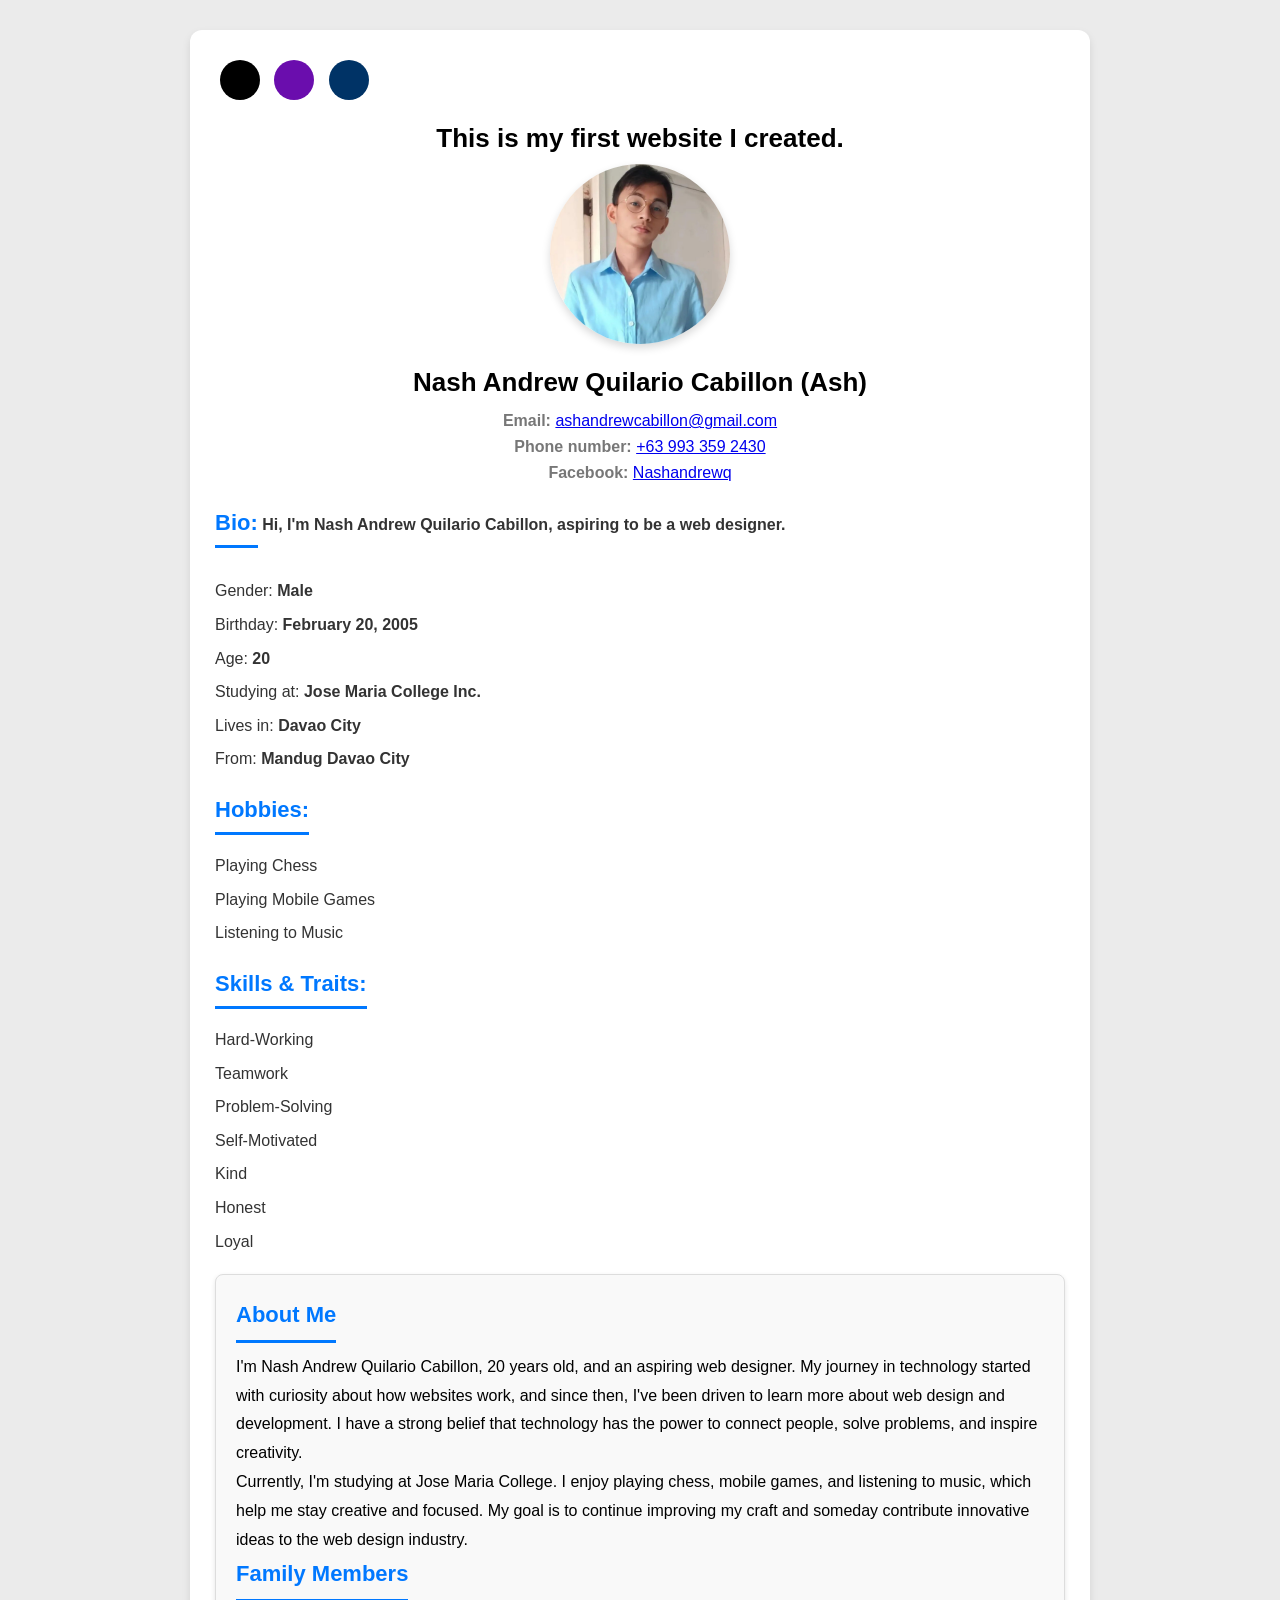
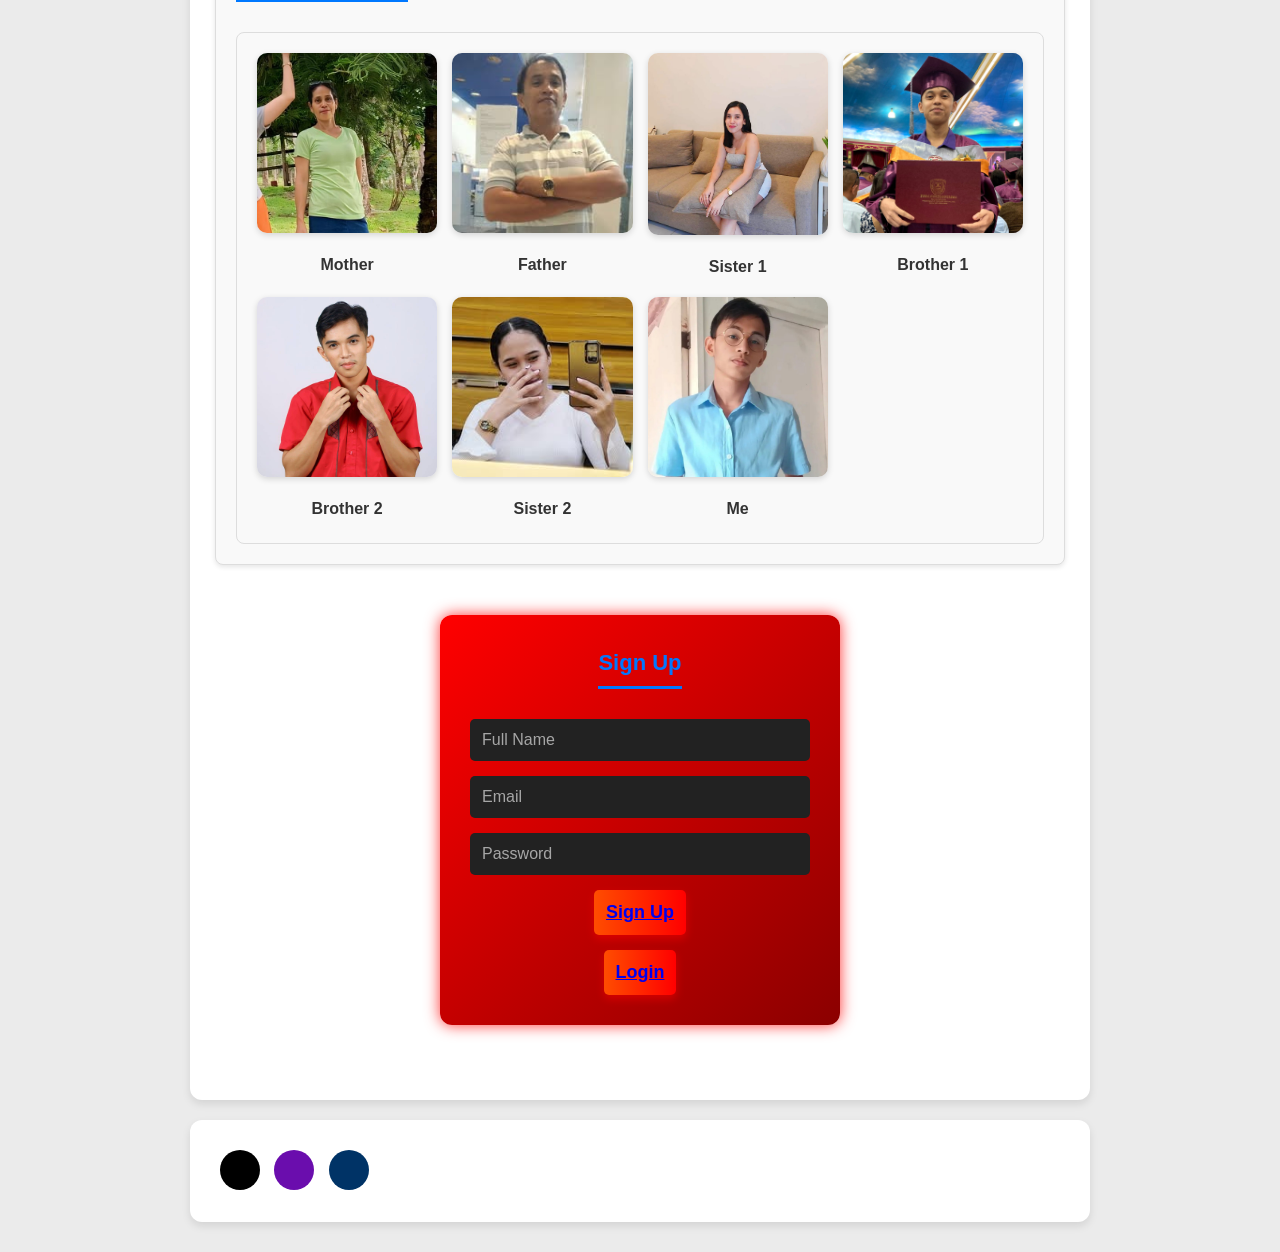
<file: index.html>
<!DOCTYPE html>
<html lang="en">
<head>
    <meta charset="UTF-8">
    <meta name="viewport" content="width=device-width, initial-scale=1.0">
    <title>My First Website</title>
    <link rel="stylesheet" href="styles.css">
</head>
<body>
    <div class="container">
        <div class="theme-toggle">
            <button data-theme="dark" class="dark-btn"></button>
            <button data-theme="purple" class="purple-btn"></button>
            <button data-theme="blue" class="blue-btn"></button>
            <button data-theme="white" class="white-btn"></button>
        </div>

        <div class="header">
            <h1><strong>This is my first website I created.</strong></h1>
            <img src="profile.jpg" alt="Profile Picture">
            <h1>Nash Andrew Quilario Cabillon (Ash)</h1>
            <p><strong>Email:</strong> <a href="ashandrewcabillon@gmail.com" target="_blank">ashandrewcabillon@gmail.com</a></p>
            <p><strong>Phone number:</strong> <a href="+63 993 359 2430" target="_blank">+63 993 359 2430</a></p>
            <p><strong>Facebook:</strong> <a href="https://www.facebook.com/Nashandrewq" target="_blank">Nashandrewq</a></p>
        </div>

        <div class="section">
            <h2>Bio:</h2>
            <b>Hi, I'm Nash Andrew Quilario Cabillon, aspiring to be a web designer.</b>
        </div>

        <div class="section info">
            <ul>
                <li>Gender: <strong>Male</strong></li>
                <li>Birthday: <strong>February 20, 2005</strong></li>
                <li>Age: <strong>20</strong></li>
                <li>Studying at: <strong>Jose Maria College Inc.</strong></li>
                <li>Lives in: <strong>Davao City</strong></li>
                <li>From: <strong>Mandug Davao City</strong></li>
            </ul>
        </div>

        <div class="section hobbies">
            <h2>Hobbies:</h2>
            <ul>
                <li>Playing Chess</li>
                <li>Playing Mobile Games</li>
                <li>Listening to Music</li>
            </ul>
        </div>

        <div class="section skills">
            <h2>Skills & Traits:</h2>
            <ul>
                <li>Hard-Working</li>
                <li>Teamwork</li>
                <li>Problem-Solving</li>
                <li>Self-Motivated</li>
                <li>Kind</li>
                <li>Honest</li>
                <li>Loyal</li>
            </ul>
        </div>

        <div class="section about-me">
            <h2>About Me</h2>
            <p style="color: #000000;">
                I'm Nash Andrew Quilario Cabillon, 20 years old, and an aspiring web designer.  
                My journey in technology started with curiosity about how websites work, and since then, I've been driven to learn more about web design and development. 
                I have a strong belief that technology has the power to connect people, solve problems, and inspire creativity. 
            </p>
            <p style="color: #000000;">
                Currently, I'm studying at Jose Maria College. I enjoy playing chess, mobile games, and listening to music, which help me stay creative and focused.  
                My goal is to continue improving my craft and someday contribute innovative ideas to the web design industry.
            </p>

            <h2>Family Members</h2>
            <div class="family-photos">
                <div class="family-member">
                    <img src="mother.jpg" alt="Mother">
                    <h3>Mother</h3>
                </div>
                <div class="family-member">
                    <img src="father.jpg" alt="Father">
                    <h3>Father</h3>
                </div>
                <div class="family-member">
                    <img src="sister1.jpg" alt="Sister 1">
                    <h3>Sister 1</h3>
                </div>
                <div class="family-member">
                    <img src="bro1.jpg" alt="Brother 1">
                    <h3>Brother 1</h3>
                </div>
                <div class="family-member">
                    <img src="bro2.jpg" alt="Brother 2">
                    <h3>Brother 2</h3>
                </div>
                <div class="family-member">
                    <img src="sister2.jpg" alt="Sister 2">
                    <h3>Sister 2</h3>
                </div>
                <div class="family-member">
                    <img src="profile.jpg" alt="Nash Andrew">
                    <h3>Me</h3>
                </div>
            </div>
        </div>

        <!-- Sign Up Form -->
        <div class="auth-container" id="signup-box">
            <h2>Sign Up</h2>
            <form class="auth-form">
                <input type="text" placeholder="Full Name">
                <input type="email" placeholder="Email">
                <input type="password" placeholder="Password">
                <button type="submit" class="btn" ><a href="Login.html">Sign Up</a></button>
                <!-- Link to the login page -->
                <button type="submit" class="btn"><a href="login.html">Login</a></button>
            </form>
        </div>

        <!-- Login Form (Hidden by Default) -->
        <div class="auth-container" id="login-box" style="display: none;">
            <h2>Login</h2>
            <form class="auth-form">
                <input type="text" placeholder="Email">
                <input type="password" placeholder="Password">
            </form>
            <div class="auth-footer">
                <p>Don't have an account? <a href="signup.html" class="signup-btn">Sign Up</a></p>
                <p><a href="forgotpass.html">Forgot Password?</a></p>
            </div>
        </div>
    </div>

        <div class="container">
            <div class="theme-toggle">
                <button data-theme="dark" class="dark-btn"></button>
                <button data-theme="purple" class="purple-btn"></button>
                <button data-theme="blue" class="blue-btn"></button>
                <button data-theme="white" class="white-btn"></button>
                
            </div>
    </div>
</div>
    <script src="script.js"></script>
</body>
</html>
</file>
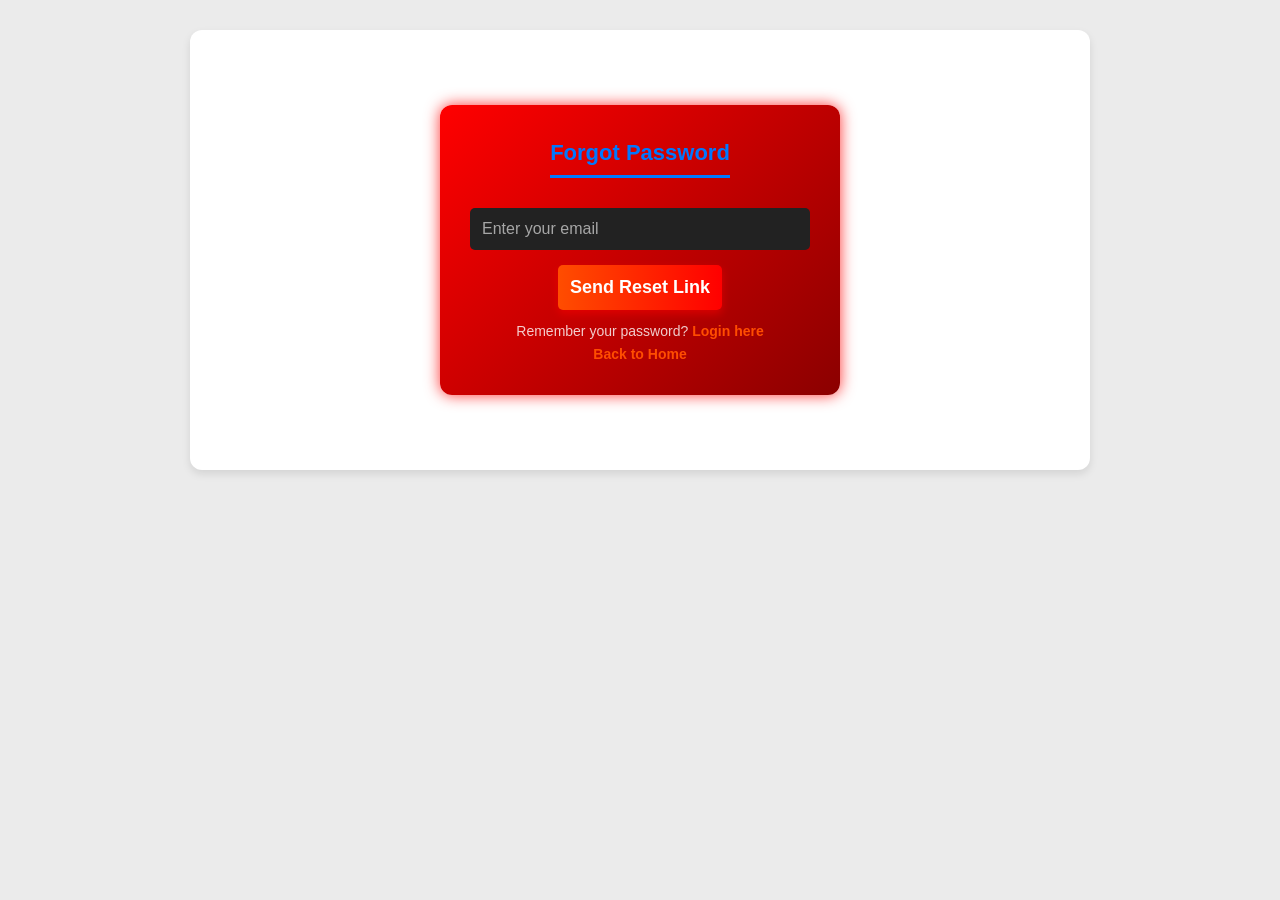
<file: forgotpass.html>
<!DOCTYPE html>
<html lang="en">
<head>
    <meta charset="UTF-8">
    <meta name="viewport" content="width=device-width, initial-scale=1.0">
    <title>Forgot Password</title>
    <link rel="stylesheet" href="styles.css">
</head>
<body>
    <div class="container">
        <div class="auth-container">
            <h2>Forgot Password</h2>
            <form class="auth-form" action="/reset-password" method="POST">
                <input type="email" name="email" placeholder="Enter your email" required>
                <button type="submit">Send Reset Link</button>
            </form>
            <div class="auth-footer">
                <p>Remember your password? <a href="login.html">Login here</a></p>
                <a href="index.html">Back to Home</a>
            </div>
        </div>
    </div>
</body>
</html>
</file>
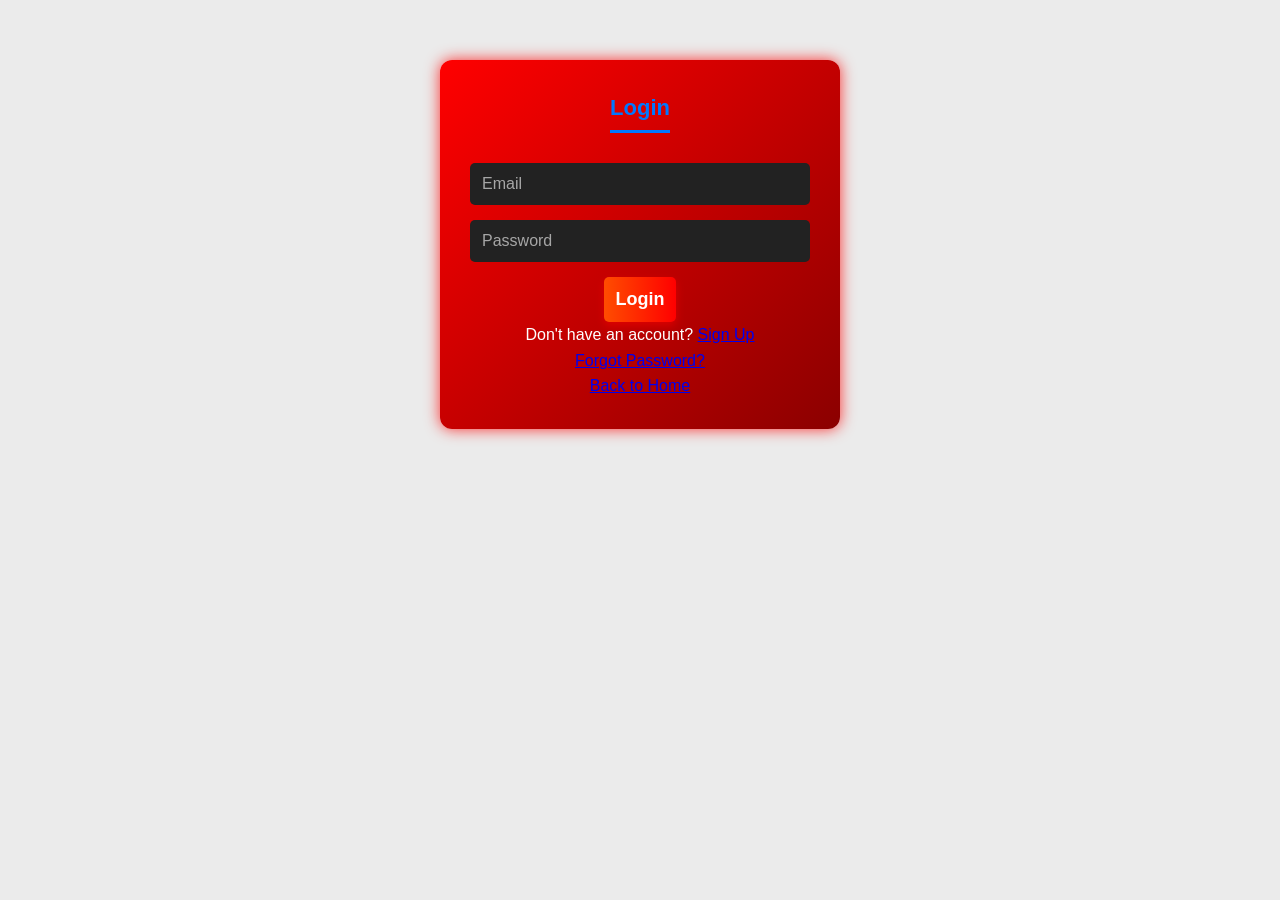
<file: Login.html>
<!-- login.html -->
<!DOCTYPE html>
<html lang="en">
<head>
    <meta charset="UTF-8">
    <meta name="viewport" content="width=device-width, initial-scale=1.0">
    <title>Login - My Website</title>
    <link rel="stylesheet" href="styles.css">
</head>
<body>
    <div class="auth-container">
        <h2>Login</h2>
        <form class="auth-form">
            <input type="text" placeholder="Email" required>
            <input type="password" placeholder="Password" required>
            <button type="submit" class="btn">Login</button>
        </form>
        <p>Don't have an account? <a href="signup.html" class="signup-link">Sign Up</a></p>
        <p><a href="forgotpass.html">Forgot Password?</a></p>
        <a href="index.html">Back to Home</a>
    </div>
</body>
</html>
</file>
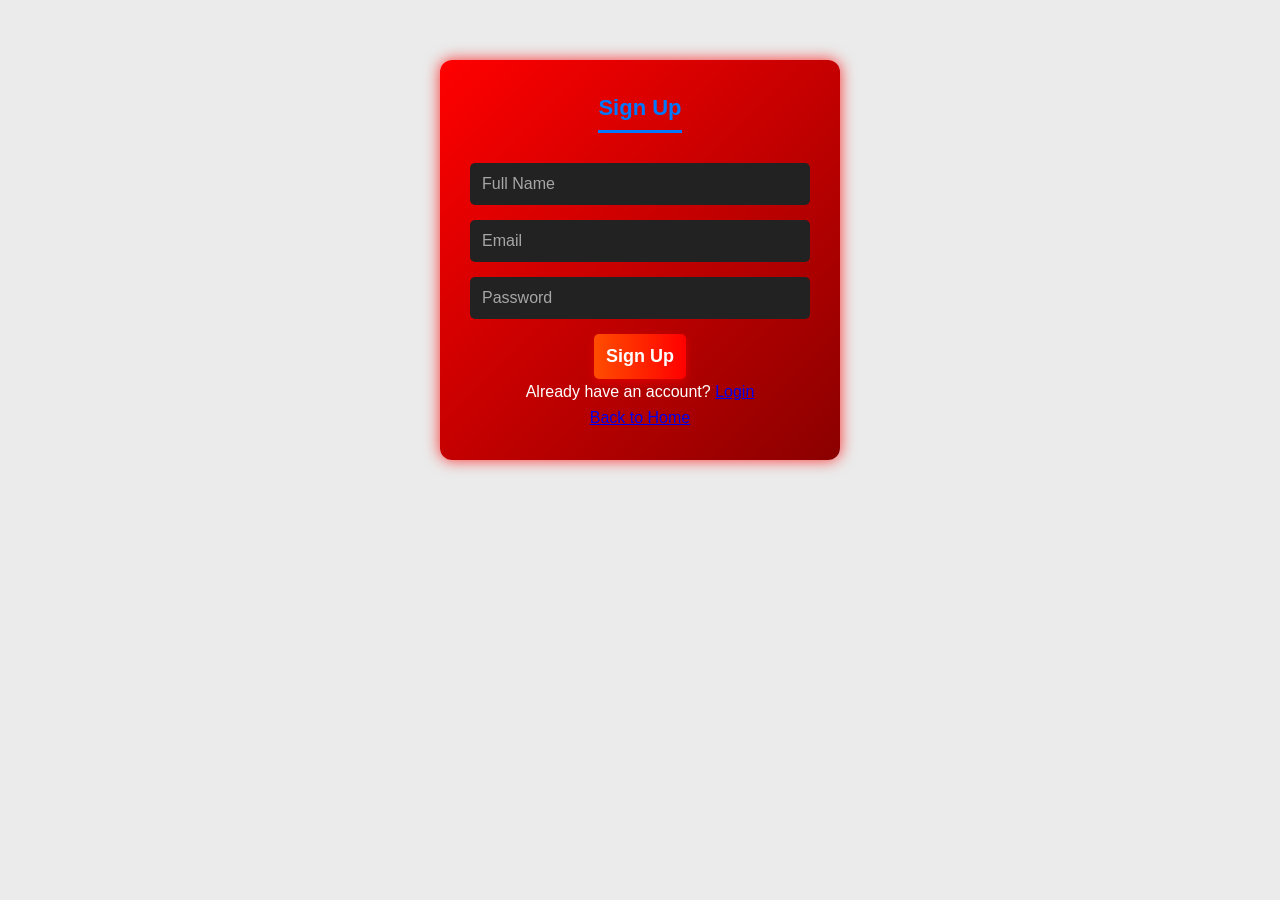
<file: signup.html>
<!-- signup.html -->
<!DOCTYPE html>
<html lang="en">
<head>
    <meta charset="UTF-8">
    <meta name="viewport" content="width=device-width, initial-scale=1.0">
    <title>Sign Up - My Website</title>
    <link rel="stylesheet" href="styles.css">
</head>
<body>
    <div class="auth-container">
        <h2>Sign Up</h2>
        <form class="auth-form">
            <input type="text" placeholder="Full Name" required>
            <input type="email" placeholder="Email" required>
            <input type="password" placeholder="Password" required>
            <button type="submit" class="btn">Sign Up</button>
        </form>
        <p>Already have an account? <a href="login.html" class="login-link">Login</a></p>
        <a href="index.html">Back to Home</a>
    </div>
</body>
</html>
</file>
<file: styles.css>
* {
    margin: 0;
    padding: 0;
    box-sizing: border-box;
}

body {
    font-family: 'Roboto', sans-serif;
    line-height: 1.6;
    background: #ebebeb;
    color: #333;
    padding: 10px;
}

.container {
    max-width: 100%;
    width: 900px;
    margin: 20px auto;
    background: #ffffff;
    padding: 25px;
    box-shadow: 0 4px 8px rgba(0, 0, 0, 0.1);
    border-radius: 12px;
    overflow: hidden;
}

.header {
    text-align: center;
    margin-bottom: 20px;
}

.header img {
    width: 180px;
    height: 180px;
    border-radius: 50%;
    box-shadow: 0 4px 8px rgba(0, 0, 0, 0.15);
    max-width: 100%;
    height: auto;
}

.header h1 {
    margin: 10px 0 5px;
    font-size: 26px;
    color: #000000;
}

.header p {
    margin: 0;
    color: #777;
}

.section {
    margin-bottom: 20px;
}

.section h2 {
    font-size: 22px;
    margin-bottom: 10px;
    color: #0078ff;
    border-bottom: 3px solid #0078ff;
    display: inline-block;
    padding-bottom: 5px;
}

.section, .header h1, .header p, .header a {
    transition: color 0.5s ease-in-out;
}

ul {
    list-style-type: none;
    padding: 0;
}

ul li {
    margin: 8px 0;
}

.about-me {
    background: #000000;
    padding: 20px;
    border-radius: 8px;
    border: 1px solid #000000;
    line-height: 1.8;
    box-shadow: 0px 2px 5px rgba(0, 0, 0, 0.1);
}

.family-photos {
    display: grid;
    grid-template-columns: repeat(auto-fit, minmax(150px, 1fr));
    gap: 15px;
    margin-top: 20px;
}

.family-member {
    text-align: center;
}

.family-member img {
    width: 100%;
    height: auto;
    border-radius: 10px;
    box-shadow: 0px 2px 6px rgba(0, 0, 0, 0.15);
    transition: transform 0.3s;
}

.family-member img:hover {
    transform: scale(1.15);
}

.family-member h3 {
    margin-top: 8px;
    font-size: 16px;
    color: #333;
}

.about-me, .family-photos {
    background: #f9f9f9;
    padding: 20px;
    border-radius: 8px;
    border: 1px solid #ddd;
    transition: color 0.5s ease-in-out;
}

/* Login & Signup Styling */
.auth-container {
    background: #ffffff;
    padding: 20px;
    border-radius: 12px;
    box-shadow: 0 4px 8px rgba(0, 0, 0, 0.1);
    text-align: center;
    margin-top: 20px;
}

.auth-container h2 {
    font-size: 22px;
    margin-bottom: 10px;
    color: #0078ff;
    border-bottom: 3px solid #0078ff;
    display: inline-block;
    padding-bottom: 5px;
}

.auth-form {
    display: flex;
    flex-direction: column;
    align-items: center;
    gap: 10px;
    margin-top: 15px;
}

.auth-form input {
    width: 90%;
    padding: 10px;
    border: 1px solid #ddd;
    border-radius: 5px;
    font-size: 16px;
}

.auth-form button {
    background: #0078ff;
    color: white;
    padding: 10px 15px;
    border: none;
    border-radius: 5px;
    font-size: 16px;
    cursor: pointer;
    transition: background 0.3s;
}

.auth-form button:hover {
    background: #005bb5;
}

/* Updated styles for login and sign-up section */
.auth-container {
    position: relative;
    width: 400px;
    background: linear-gradient(135deg, #ff0000, #8b0000);
    padding: 30px;
    border-radius: 12px;
    box-shadow: 0 0 15px rgba(255, 0, 0, 0.8);
    text-align: center;
    color: white;
    margin: 50px auto;
}

.auth-container h2 {
    font-size: 22px;
    margin-bottom: 15px;
    font-weight: bold;
}

.auth-form {
    display: flex;
    flex-direction: column;
    gap: 15px;
}

.auth-form input {
    width: 100%;
    padding: 12px;
    border: none;
    border-radius: 5px;
    font-size: 16px;
    background: #222;
    color: white;
    outline: none;
}

.auth-form input::placeholder {
    color: rgba(255, 255, 255, 0.6);
}

.auth-form button {
    background: linear-gradient(90deg, #ff4d00, #ff0000);
    border: none;
    padding: 12px;
    border-radius: 5px;
    color: white;
    font-size: 18px;
    font-weight: bold;
    cursor: pointer;
    transition: 0.3s ease-in-out;
    box-shadow: 0 4px 8px rgba(255, 0, 0, 0.5);
}

.auth-form button:hover {
    background: linear-gradient(90deg, #ff0000, #8b0000);
    box-shadow: 0 6px 12px rgba(255, 0, 0, 0.8);
}

.auth-footer {
    margin-top: 10px;
    font-size: 14px;
    color: rgba(255, 255, 255, 0.8);
}

.auth-footer a {
    color: #ff4d00;
    font-weight: bold;
    text-decoration: none;
    transition: 0.3s;
}

.auth-footer a:hover {
    color: #ff0000;
}

/* Position at the bottom */
.auth-section {
    display: flex;
    justify-content: center;
    align-items: center;
    position: absolute;
    bottom: 20px;
    left: 50%;
    transform: translateX(-50%);
}

.theme-toggle button {
    width: 40px;
    height: 40px;
    border: none;
    border-radius: 50%;
    margin: 5px;
    cursor: pointer;
    transition: transform 0.3s ease-in-out, box-shadow 0.3s ease-in-out;
}

/* Hover effect - scale up slightly */
.theme-toggle button:hover {
    transform: scale(1.2);
    box-shadow: 0 0 10px rgba(255, 255, 255, 0.5);
}

/* Button click animation */
.bounce {
    animation: bounceEffect 0.3s ease-in-out;
}

@keyframes bounceEffect {
    0% { transform: scale(1); }
    50% { transform: scale(1.3); }
    100% { transform: scale(1); }
}

.dark-btn {
    background-color: black;
}

.purple-btn {
    background-color: #6a0dad;
}

.blue-btn {
    background-color: #003366;
}

.white-btn {
    background-color: white;
    border: 1px solid #ccc;
}

/* Responsive Adjustments */
@media (max-width: 600px) {
    .container {
        padding: 15px;
        max-width: 100%;
    }

    .header img {
        width: 150px;
        height: 150px;
    }

    .header h1 {
        font-size: 20px;
    }

    .section h2 {
        font-size: 18px;
    }

    ul li {
        font-size: 14px;
    }

    .family-photos {
        grid-template-columns: repeat(auto-fit, minmax(120px, 1fr));
    }

    .auth-container {
        width: 90%;
        padding: 25px;
    }

    .auth-form input {
        width: 100%;
        padding: 12px;
    }

    .auth-form button {
        width: 100%;
        padding: 12px;
    }
}
</file>
